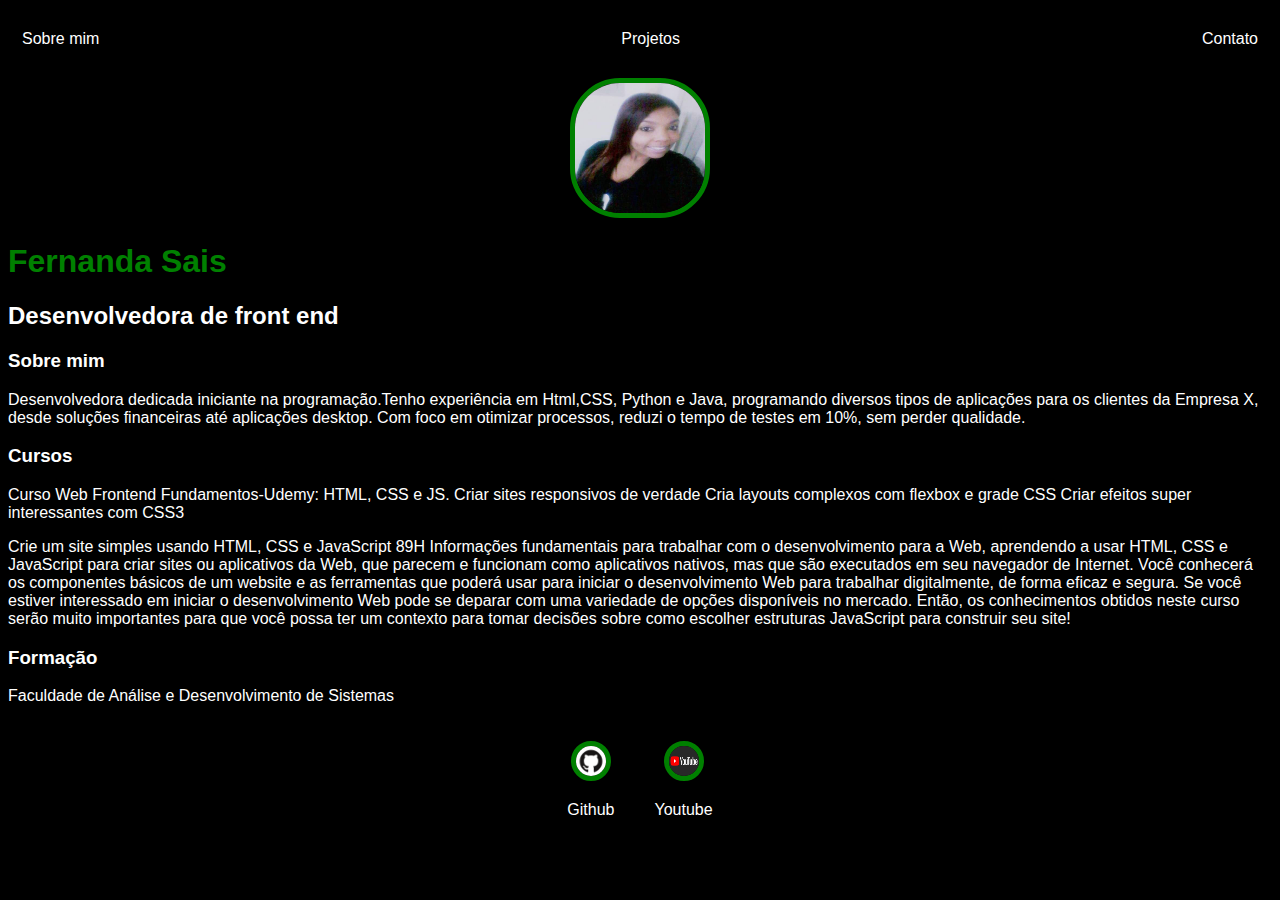
<file: index.html>
<!DOCTYPE HTML>
<html lang="pt-br">
<head>
    <meta charset='UTF-8'>
    <meta http-equiv="X-UA Compatible" content="ie=edge">
    <meta name="viewport" content="width=device=width, intial-scale=1.0">
    <title> Fernanda Sais</title>
    <link rel="stylesheet" href="style.css">


    </head>
    <body>
  <nav>

        <ul>
        <li>
           <a href=index.html>Sobre mim</a>
        </li>
        <li>
           <a href=project.html>Projetos</a>
         

        </li>
        <li>
          <a href=contact.html>Contato</a>
        </li>
        </ul>
        </nav>
          <header>
            <div class="center">
               <img src="./nanda.jpg"></img>

            </div>
            
            <h1>Fernanda Sais</h1>
            <h2>Desenvolvedora de front end</h2>
            <main>
               <section>
                  <h3>Sobre mim</h3>
                  <p>
                     Desenvolvedora dedicada iniciante na programação.Tenho experiência em Html,CSS, Python e Java, programando diversos tipos de aplicações para os clientes da Empresa X, desde soluções financeiras até aplicações desktop. Com foco em otimizar processos, reduzi o tempo de testes em 10%, sem perder qualidade.


                  </p>
                    <h3> Cursos</h3>
                    
                    <p>
                     Curso Web Frontend Fundamentos-Udemy: HTML, CSS e JS.
                     Criar sites responsivos de verdade
                     Cria layouts complexos com flexbox e grade CSS
                     Criar efeitos super interessantes com CSS3
                     </P>

                      
                  
                 
                 <P>
                  Crie um site simples usando HTML, CSS e JavaScript 89H
                  Informações fundamentais para trabalhar com o desenvolvimento para a Web, aprendendo a usar HTML, CSS e JavaScript para criar sites ou aplicativos da Web, que parecem e funcionam como aplicativos nativos, mas que são executados em seu navegador de Internet.

                  Você conhecerá os componentes básicos de um website e as ferramentas que poderá usar para iniciar o desenvolvimento Web para trabalhar digitalmente, de forma eficaz e segura.
                  
                  Se você estiver interessado em iniciar o desenvolvimento Web pode se deparar com uma variedade de opções disponíveis no mercado. Então, os conhecimentos obtidos neste curso serão muito importantes para que você possa ter um contexto para tomar decisões sobre como escolher estruturas JavaScript para construir seu site!
                  </P>
                  

               

               
                    <h3> Formação</h3>
                    <p>
                     Faculdade de Análise e Desenvolvimento de Sistemas
                    </p>
                    
               </section>
            </main>
            <footer>
               <a href="https://github.com/nandasais/"> 
                  <img src="./GitHub-Mark.png">
                  <p>Github</p>
                  </a>
                  <a href="https://www.youtube.com/channel/UCBnahKJr7HhRSZwq1wUL4ag">
                     <img src="./YouTube logo.jpg">
                     <p> Youtube</p>
                  </a>

            </footer>
          </header>
          
    </body>
    </html>
</file>
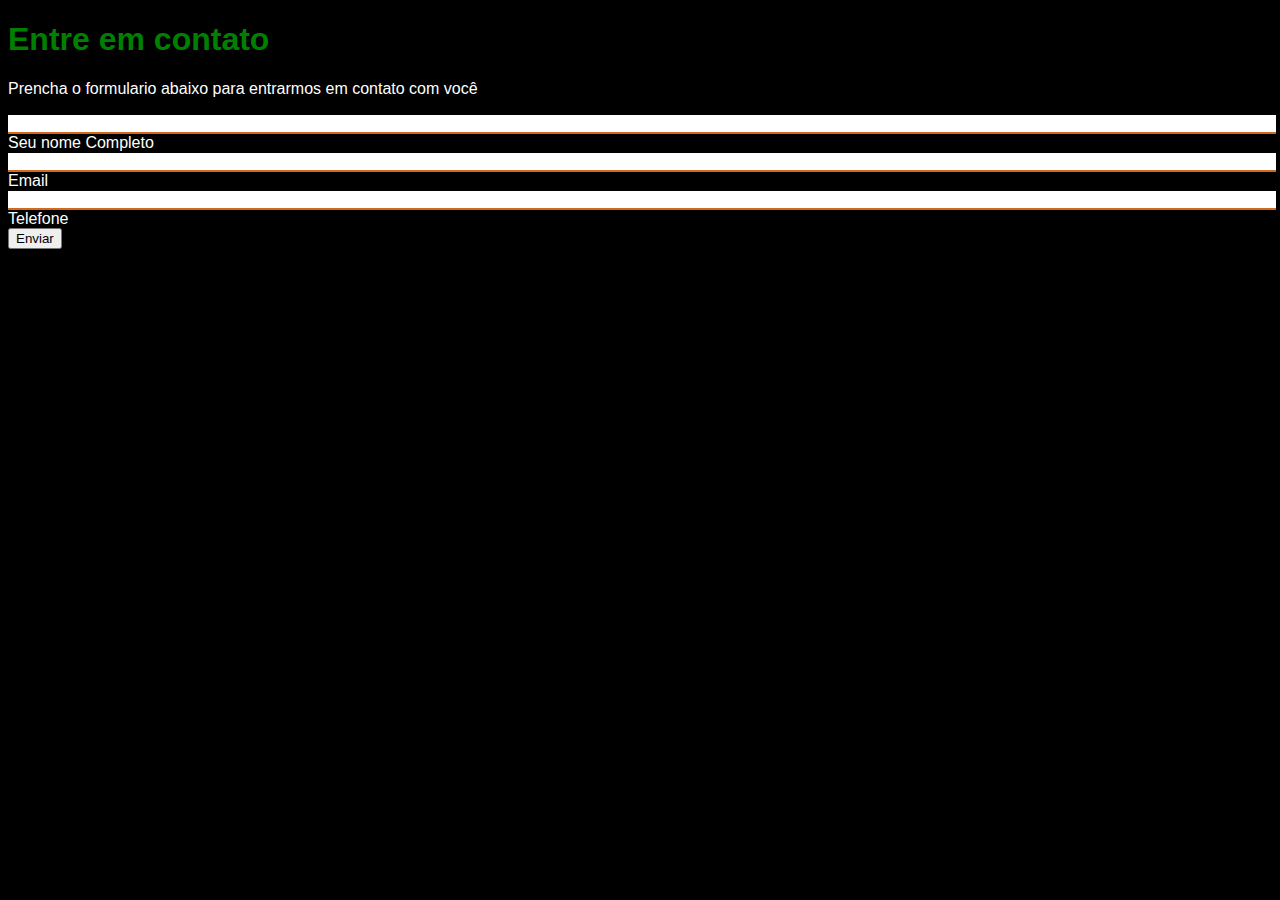
<file: contact.html>
<!DOCTYPE html>
<html lang="pt-br">
<head>
    <meta charset="UTF-8">
    <meta name="viewport" content="width=device-width, initial-scale=1.0">
    <link rel="stylesheet" href="style.css">
    <title>Contato</title>
</head>
<body>
    <section class="form-container">
        <div class="container"
        <form action="">
            <h1>Entre em contato</h1>
            <p>Prencha o formulario abaixo para entrarmos em contato com você</p>
            <div class="input-single">
               <input type="text"  name="" id="nome-box" class="input">
               <label for="nome-box">Seu nome Completo</label>
            </div>
            <div class="input-single">
                <input type="text"  name="" id="nome-box" class="input">
                <label for="nome-box">Email</label>
             </div>
             <div class="input-single">
                <input type="text"  name="" id="nome-box" class="input">
                <label for="nome-box">Telefone</label>
             </div>
             
            <div class="btn"><input type="submit" value="Enviar"
            </div>
        
        </form>
        </div>
    </section>

</body>
</html>
</file>
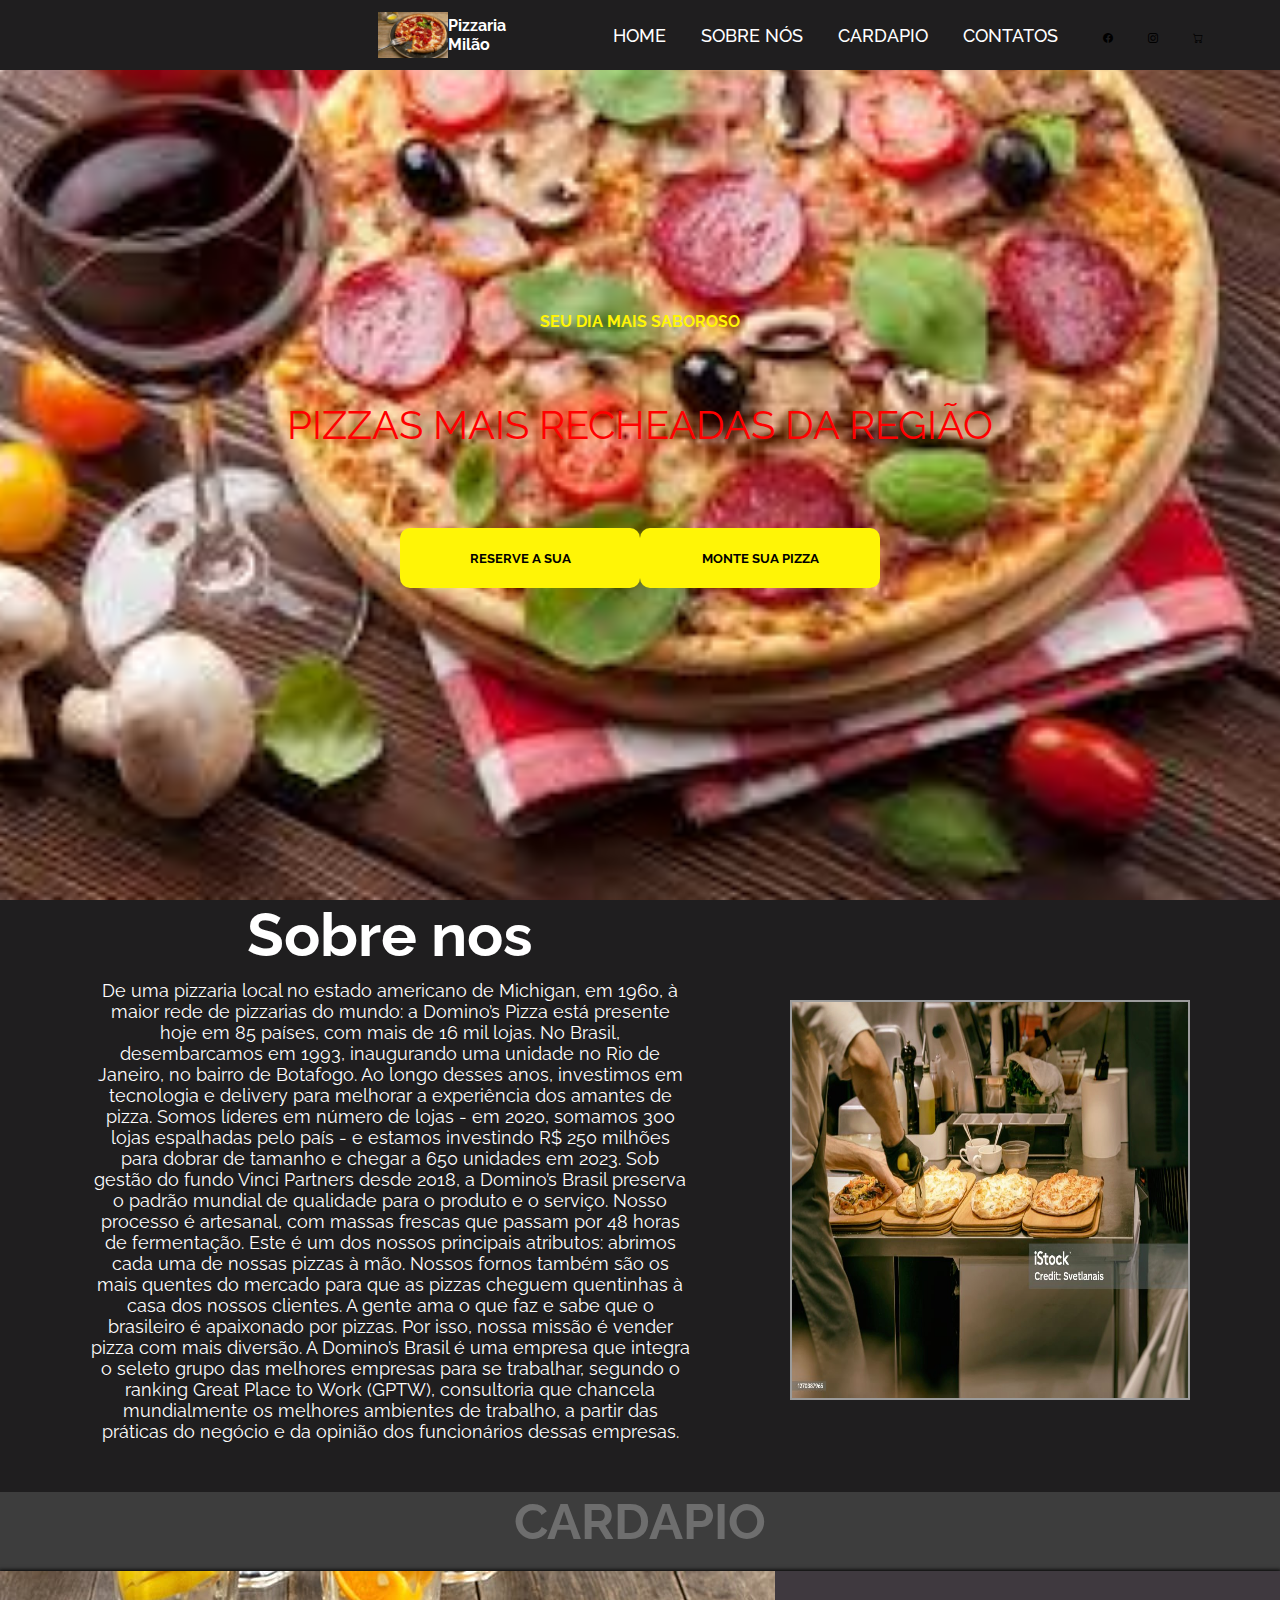
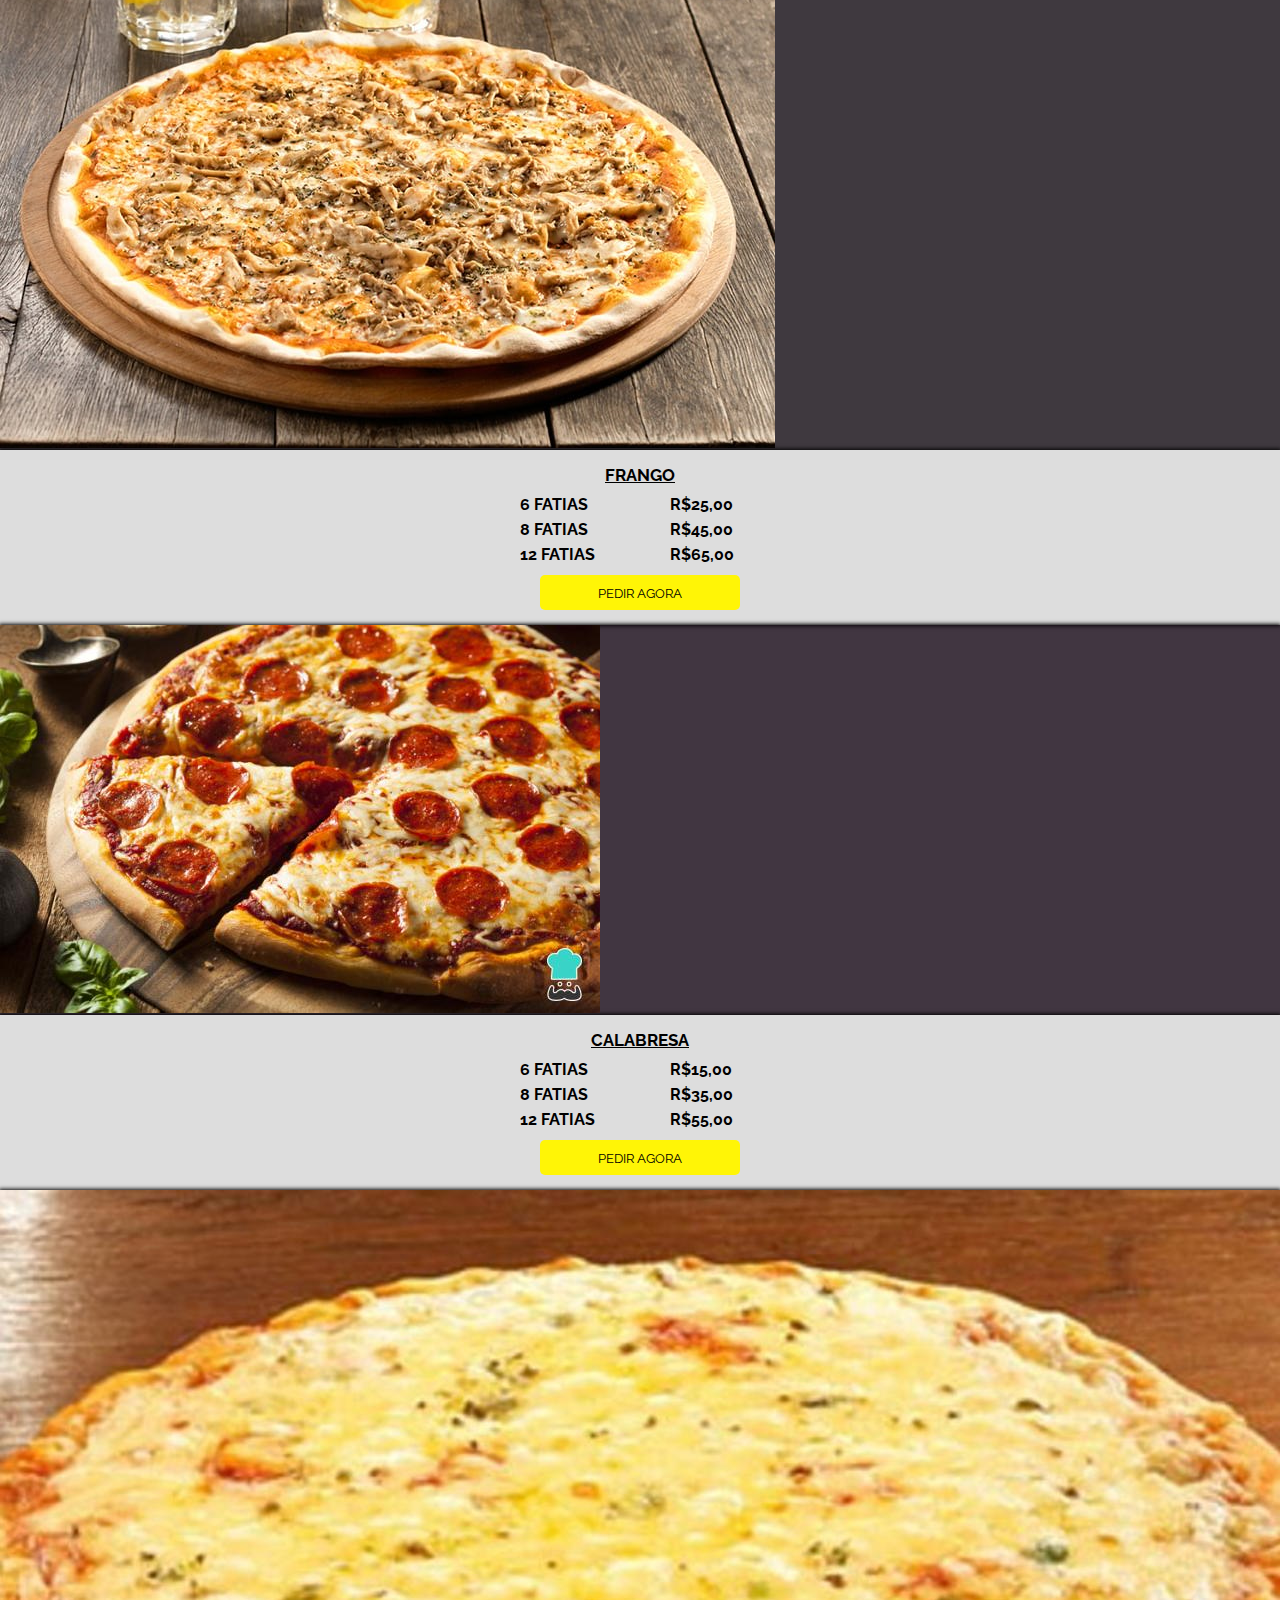
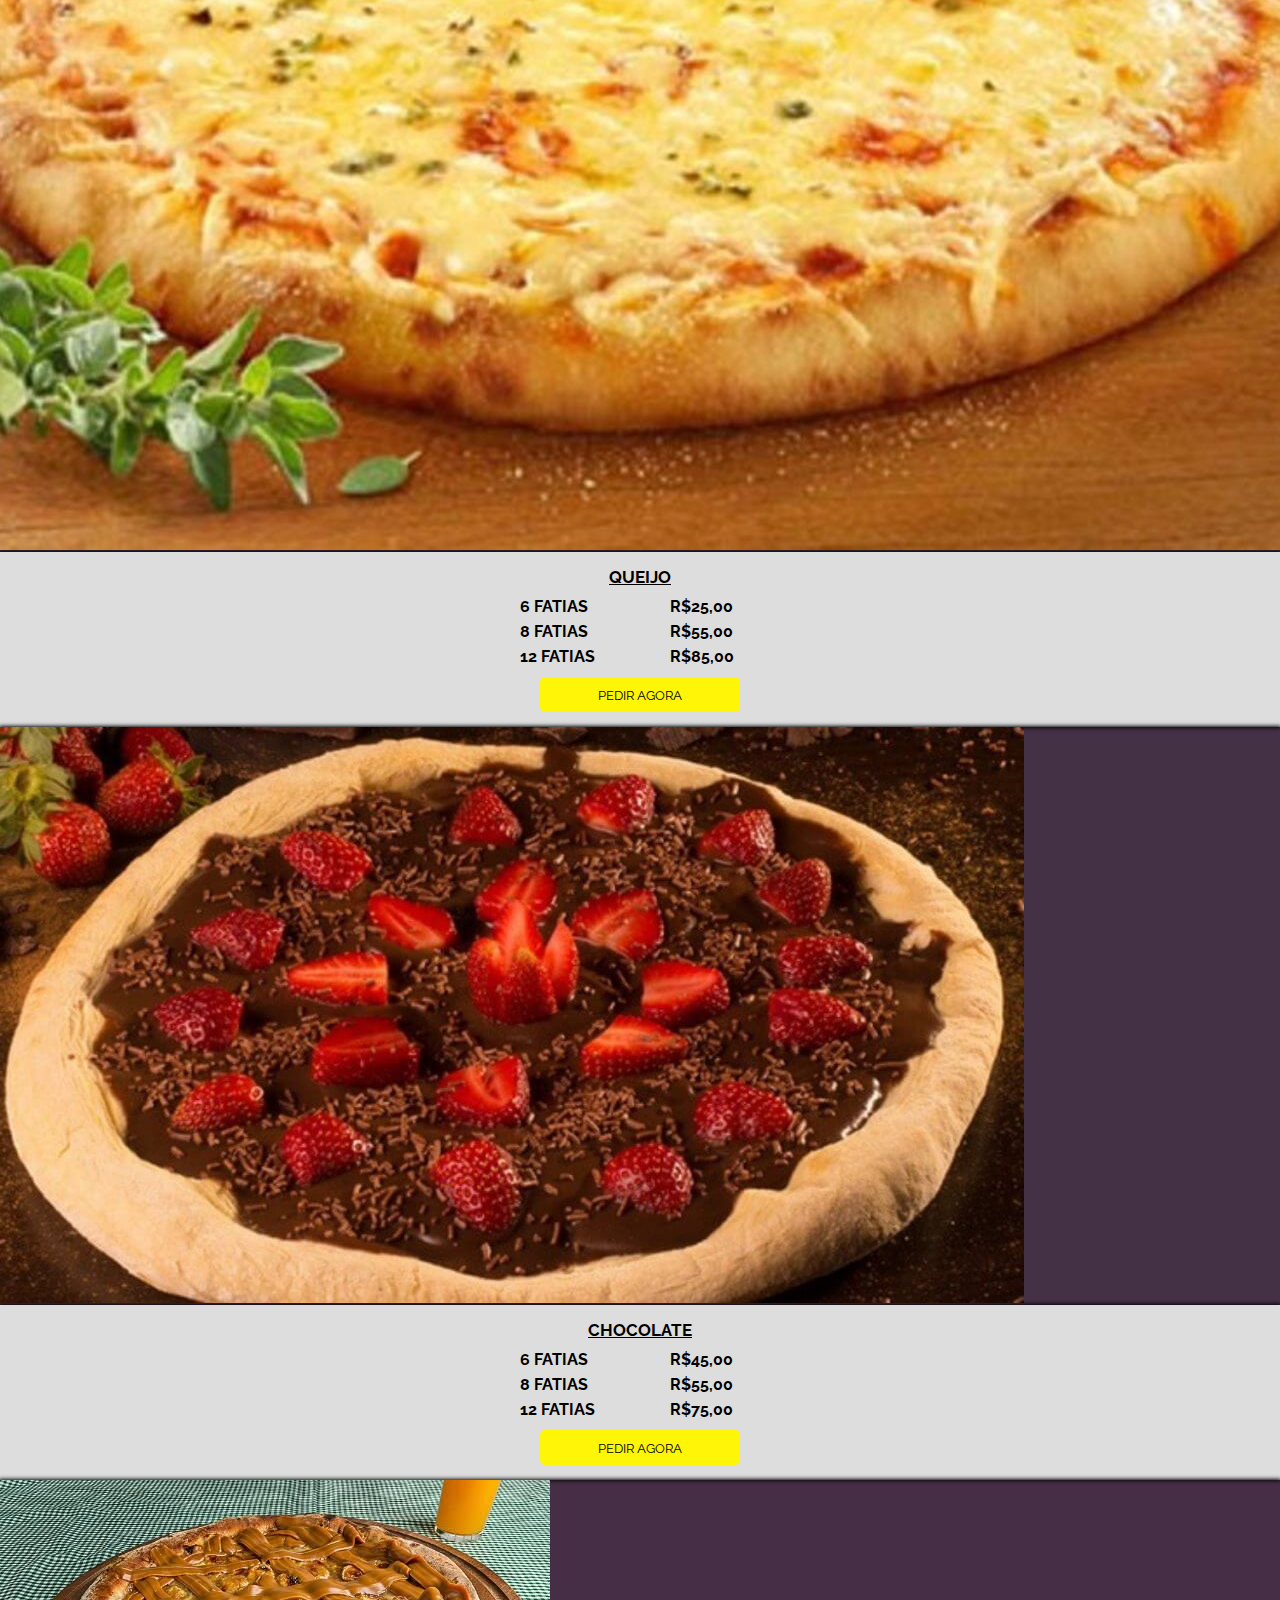
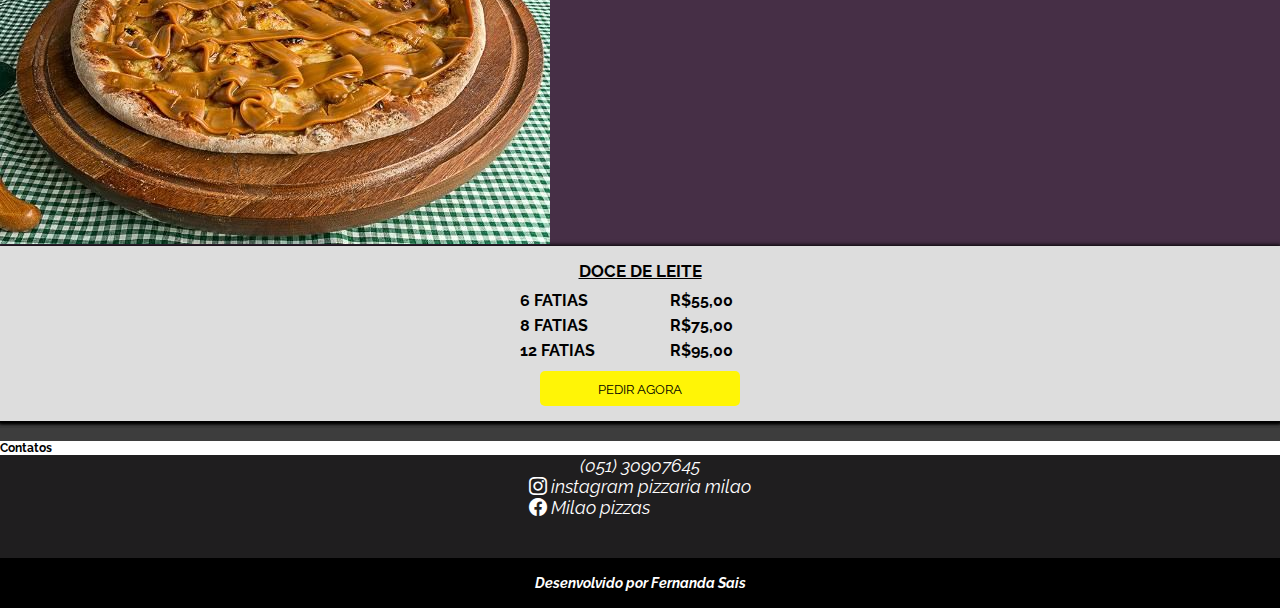
<file: Pizzaria/pizzaria.html>
<!DOCTYPE html>
<html lang="en">
<head>
    <meta charset="UTF-8">
    <meta name="viewport" content="width=device-width, initial-scale=1.0">
    <link rel="stylesheet" href="style.css">
    <link rel="stylesheet" href="https://cdn.jsdelivr.net/npm/bootstrap-icons@1.11.1/font/bootstrap-icons.css">
    <title>Pizzaria Milão mate sua fome aqui.</title>
</head>
<body>
    <header class="content">
        <div class="logo">
            <img src="./pizza1.jpg" alt="" width="650px">
            <h3> Pizzaria Milão</h3>
        </div>
        <nav>

        <ul class="list-menu">
            <li><a href="a">Home</a></li>
            <li><a href="a">Sobre nós</a></li>
            <li><a href="a">cardapio</a></li>
            <li><a href="a">Contatos</a></li>
            <li><a href="a"></a><i class="bi bi-facebook"></i></li>
            <li><a href="a"></a><i class="bi bi-instagram"></i></li>
            <li><a href="a"></a><i class="bi bi-cart"></i></li>
         </ul>

         </nav>
    </header>


    <section class="first-section">
        <div class="conteudo-principal">
            <h1>Seu dia mais saboroso</h1>
            <h2>Pizzas mais recheadas da região</h2>
            <div class="btn">
                <button class="reservar">Reserve a sua</button>
                <button class="montar">Monte sua pizza</button>
            </div>
        </div>
    </section>

    <section class="sobre-nos" id="sobrenos">
             <div class="main">
                <div class="contentsobre">

                    <h2>Sobre nos </h2>

                    <p>De uma pizzaria local no estado americano de Michigan, em 1960, à maior rede de pizzarias do mundo: a Domino’s Pizza está presente hoje em 85 países, com mais de 16 mil lojas. No Brasil, desembarcamos em 1993, inaugurando uma unidade no Rio de Janeiro, no bairro de Botafogo. Ao longo desses anos, investimos em tecnologia e delivery para melhorar a experiência dos amantes de pizza. Somos líderes em número de lojas - em 2020, somamos 300 lojas espalhadas pelo país - e estamos investindo R$ 250 milhões para dobrar de tamanho e chegar a 650 unidades em 2023.
                     Sob gestão do fundo Vinci Partners desde 2018, a Domino’s Brasil preserva o padrão mundial de qualidade para o produto e o serviço. Nosso processo é artesanal, com massas frescas que passam por 48 horas de fermentação. Este é um dos nossos principais atributos: abrimos cada uma de nossas pizzas à mão. Nossos fornos também são os mais quentes do mercado para que as pizzas cheguem quentinhas à casa dos nossos clientes.
                     A gente ama o que faz e sabe que o brasileiro é apaixonado por pizzas. Por isso, nossa missão é vender pizza com mais diversão. A Domino’s Brasil é uma empresa que integra o seleto grupo das melhores empresas para se trabalhar, segundo o ranking Great Place to Work (GPTW), consultoria que chancela mundialmente os melhores ambientes de trabalho, a partir das práticas do negócio e da opinião dos funcionários dessas empresas.
                    </p>
                </div>
                <div class="img cozinha">
                    <img src="./img cozinha.jpg">
                </div>
             </div>
    </section>

    <section class="cardapio" id="cardapio">
        <h2>Cardapio</h2>
        <div class="itens-cardapio">
            <div class="pizza frango">
                <img src="./pizza frango.jpg">
                <div class="info">
                    <h3>Frango</h3>
                    <h4>6 Fatias <spam>R$25,00</spam></h4>
                    <h4>8 Fatias <spam>R$45,00</spam></h4>
                    <h4>12 Fatias <spam>R$65,00</spam></h4>
                    <button class="pedir">Pedir Agora</button>
               </div>

               <div class="pizza calabresa">
                <img src="./calabresa.jpg">
                <div class="info">
                    <h3>calabresa</h3>
                    <h4>6 Fatias <spam>R$15,00</spam></h4>
                    <h4>8 Fatias <spam>R$35,00</spam></h4>
                    <h4>12 Fatias <spam>R$55,00</spam></h4>
                    <button class="pedir">Pedir Agora</button>
               </div>

               <div class="pizza queijo">
                <img src="./queijo.jpg">
                <div class="info">
                    <h3>Queijo</h3>
                    <h4>6 Fatias <spam>R$25,00</spam></h4>
                    <h4>8 Fatias <spam>R$55,00</spam></h4>
                    <h4>12 Fatias <spam>R$85,00</spam></h4>
                    <button class="pedir">Pedir Agora</button>
               </div>

               <div class="pizza choco">
                <img src="./chocolate.jpg">
                <div class="info">
                    <h3>chocolate</h3>
                    <h4>6 Fatias <spam>R$45,00</spam></h4>
                    <h4>8 Fatias <spam>R$55,00</spam></h4>
                    <h4>12 Fatias <spam>R$75,00</spam></h4>
                    <button class="pedir">Pedir Agora</button>
               </div>

               <div class="pizza doce">
                <img src="./doce de leite.jpg">
                <div class="info">
                    <h3>Doce de Leite</h3>
                    <h4>6 Fatias <spam>R$55,00</spam></h4>
                    <h4>8 Fatias <spam>R$75,00</spam></h4>
                    <h4>12 Fatias <spam>R$95,00</spam></h4>
                    <button class="pedir">Pedir Agora</button>
               </div>

            </div>
        </div>
    </section>

    <section class="contato" id="contatos">
            <h3>Contatos</h3>
            <div class="contatos secao">
            <div>
                <i class="bi bi-telefone"</i>
                <span>(051) 30907645</span>
                </div>
                <div>  
                <i class=" bi bi-instagram"></i>
                <span>instagram pizzaria milao</span>
            </div>
            <div>
                <i class="bi bi-facebook"></i>
                <span>Milao pizzas</span>
            </div>
            
    </section>

    <footer>
        <h4>Desenvolvido por Fernanda Sais</h4>
    </footer>
</body>
</html>
</file>
<file: style.css>
body {
    color: white;
    background-color:black;
    font-family: Arial, Helvetica, sans-serif;
}

ul{
    display:flex;
    justify-content: space-between;
    list-style-type: none;
    align-items: center;
    padding: 14px;
}
a{


    color:white;
    text-decoration: none;
}
header    img {
    width: 130px;
    height: 130px;
    border-radius: 50px;
    border: 5px solid green
}

.center{
    text-align: center;
}

h1{
    color: green
}

footer img{
    width: 30px;
    height: 30px;

}

footer{
    display: flex;
    justify-content: center;
}

footer a{
    margin: 20px;
    text-align: center;
}

nav a:hover{
    color:blueviolet

}

.imput-single{
    position: relative;
    margin: 20px 0;

}
.imput-single label{
    position: absolute;
    left: 0;
    bottom: 5px;

}

.input{
    width: 100%;
    border:0;
    border-bottom: 2px solid chocolate;
}
</file>
<file: Pizzaria/style.css>
@import url('https://fonts.googleapis.com/css2?family=Raleway:ital,wght@0,200;0,700;0,900;1,400;1,500&display=swap');

* {
    margin: 0;
    padding: 0;
    box-sizing: border-box;
    list-style: none;
    border: none;
    text-decoration: none;
    font-family: 'Raleway', sans-serif;
}

html{
    width: 100vw;
    height: 100vh;
    font-size: 62.5%;
    overflow-x: hidden;
}

/*  Menu */

.content{
    width: 100vw;
    height: 70px;
    display: flex;
    justify-content: space-around;
    align-items: center;
    background-color: #1f1e1f;
    position: fixed;
    padding-left: 30rem;
}

.logo{
    width: 70px;
    height: auto;
    cursor: pointer;
    display: flex;
    align-items: center;
}

.logo h3{
    color: white;
    font-size: 1.6rem;
}

.logo img{
    width: 100%;
    height: 100%;
}

.content .list-menu{
    width: 600px;
    display: flex;
    align-items: center;
    justify-content: space-between;
}

.content .list-menu li a{
    padding: 3rem 1rem 2rem 1rem; 
    color:white;
    font-size: 1.8rem;
    text-transform: uppercase;
    font-weight: 500;
    transition: all 200ms ease-in;
}

.content .list-menu li a:hover{
    background-color: #3333;
    border-bottom: 3px solid #fff506;
    color:#fff506
}

/* first-section*/

.first-section{
    height: 100vh;
    background-image: url(./fundo2.jpg);
    background-position: center center;
    background-size: cover;
    background-repeat: no-repeat;
    background-position-y: 50px;
    width: 100vh;
    display: flex;
    flex-direction: column;
    justify-content: center;
    align-items: center;

}

.first-section .conteudo-principal{
    display: flex;
    flex-direction: column;
    align-items: center;
    justify-content: center;
    }

.first-section h1{
    color:#ffF506;
    font-size: 1.6rem;
    text-transform: uppercase;
    margin-bottom: 7rem;
}    

.first-section h2{
    color:red;
    font-size: 4rem;
    font-weight: 400;
    text-transform: uppercase;
    margin-bottom: 3rem;
}

.btn button{
    width: 370px;
    height: 60px;
    cursor: pointer;
    text-transform: uppercase;
    background-color: #ffF506;
    border-radius: 10px;
    color: black;
    font-weight: 700;
    margin-top: 5rem;
    transition: all 400ms ease-in;
}

.btn button:hover{
       border: 1px solid #ffF506;
       background-color: transparent;
       color:#ffF506;
}

.btn{
    width: 480px;
    display: flex;
    justify-content: space-between;
}

/* Sobre nos */

.sobre-nos{
    background-color: #1f1e1f;
    width: 100%;
    padding-bottom: 5rem;
    color:white;
    display: flex;
    align-items: center;
    justify-content: center;
}

.sobre-nos img{
    width: 400px;
    height: 400px;
    margin-top: 10rem;
    margin-left: 10rem;
    border: 2px solid rgb(155,155,155);
}

.main{
    display: flex;
    justify-content: space-between;
}

.contentsobre {
   display: flex;
   flex-direction: column;
   align-items: center;
   justify-content: center;
}

.contentsobre h2{
    font-size: 6rem;
    margin-bottom: 1rem;
}

.contentsobre{
    text-align: center;
    font-size: 1.8rem;
    width: 600px;
}

/* Cardapio */

.cardapio{
    width: 100vw;
    display: flex;
    flex-direction: column;
    align-items: center;
    justify-content: center;
    background-color: rgba(12, 12, 12 ,0.8);
}

.cardapio h2{
    font-size: 5rem;
    color:#6e6e6e;
    text-transform: uppercase;
}

.itens-cardapio{
    width: 80%;
    margin-top: 2rem;
    margin-bottom: 2rem;
    display: grid;
    grid-template-columns: repeat(auto-fit, mimax(250px,550px));
    justify-content: center;
    align-items: center;
    gap: 30px;
}

.itens-cardapio .info{
    background-color: rgba(221, 221 ,221);
    border: none;
    display: flex;
    flex-direction: column;
    align-items: center;
    justify-content: center;
    padding: 1.5rem;
}

.itens-cardapio .info h3{
    font-size: 1.7rem;
    text-transform: uppercase;
    margin-bottom: 1rem;
    text-decoration: underline;
}

.itens-cardapio .info h4{
    font-size: 1.6rem;
    text-transform: uppercase;
    margin-bottom: 0.6rem;
    display: grid;
    justify-content: center;
    align-items: center;
    grid-template-columns: 150px 150px;
    margin-left: 6rem;
}

.itens-cardapio .info h4 span{
       font-size: 1.6rem;
       color:#585858;
       margin-left: 1.5rem;
       text-decoration: underline;   
}

.itens-cardapio div{
    background-color: #5252;
    box-shadow: 0px 0px 4px 1px;

}


.itens-cardapio .img{
    width: 100%;
    height: 200px;

}

.itens-cardapio .pedir{
    width: 200px;
    height: 35px;
    margin-top: 0.5rem;
    background-color: #ffF506;
    border-radius: 5px;
    text-transform: uppercase;
    cursor: pointer;
    color:black;
    transition: all 200ms ease-in;
    }

    .itens-cardapio .pedir:hover{
        background-color: #5252;
        color: white;
    }

    /*Contatos*/
    
    .contatos{
        width: 100%;
        background-color: #1f1e1f;
        display: flex;
        flex-direction: column;
        justify-content: center;
        align-items: center;
        font-size: 1.8rem;
        color: white;
        padding-bottom: 4rem;
    }

    .contatos h3{
        font-size: 6rem;
        margin-bottom: 3rem;
    }

    .contatos-secao{
      width: 650px;
      display: flex;
      justify-content: space-between;
      font-size: 2rem;
    }

    .contatos-secao i{
        margin-right: 1rem;

    }

    

   .contatos-secao div {
    cursor: pointer;
    transition: all 200ms ease-in;
}
   .contatos-secao div:hover{
    color:#fff506;
    }

    footer{
        height: 50px;
        background-color: black;
        color: white;
        font-size: 1.4rem;
        display: flex;
        align-items: center;
        justify-content: center;
    }

      

    
.first-section{
   
    height: 100vh;
    width: 100vw;
    display: flex;
    flex-direction: column;
    justify-content: center;
    align-items: center;
}
</file>
